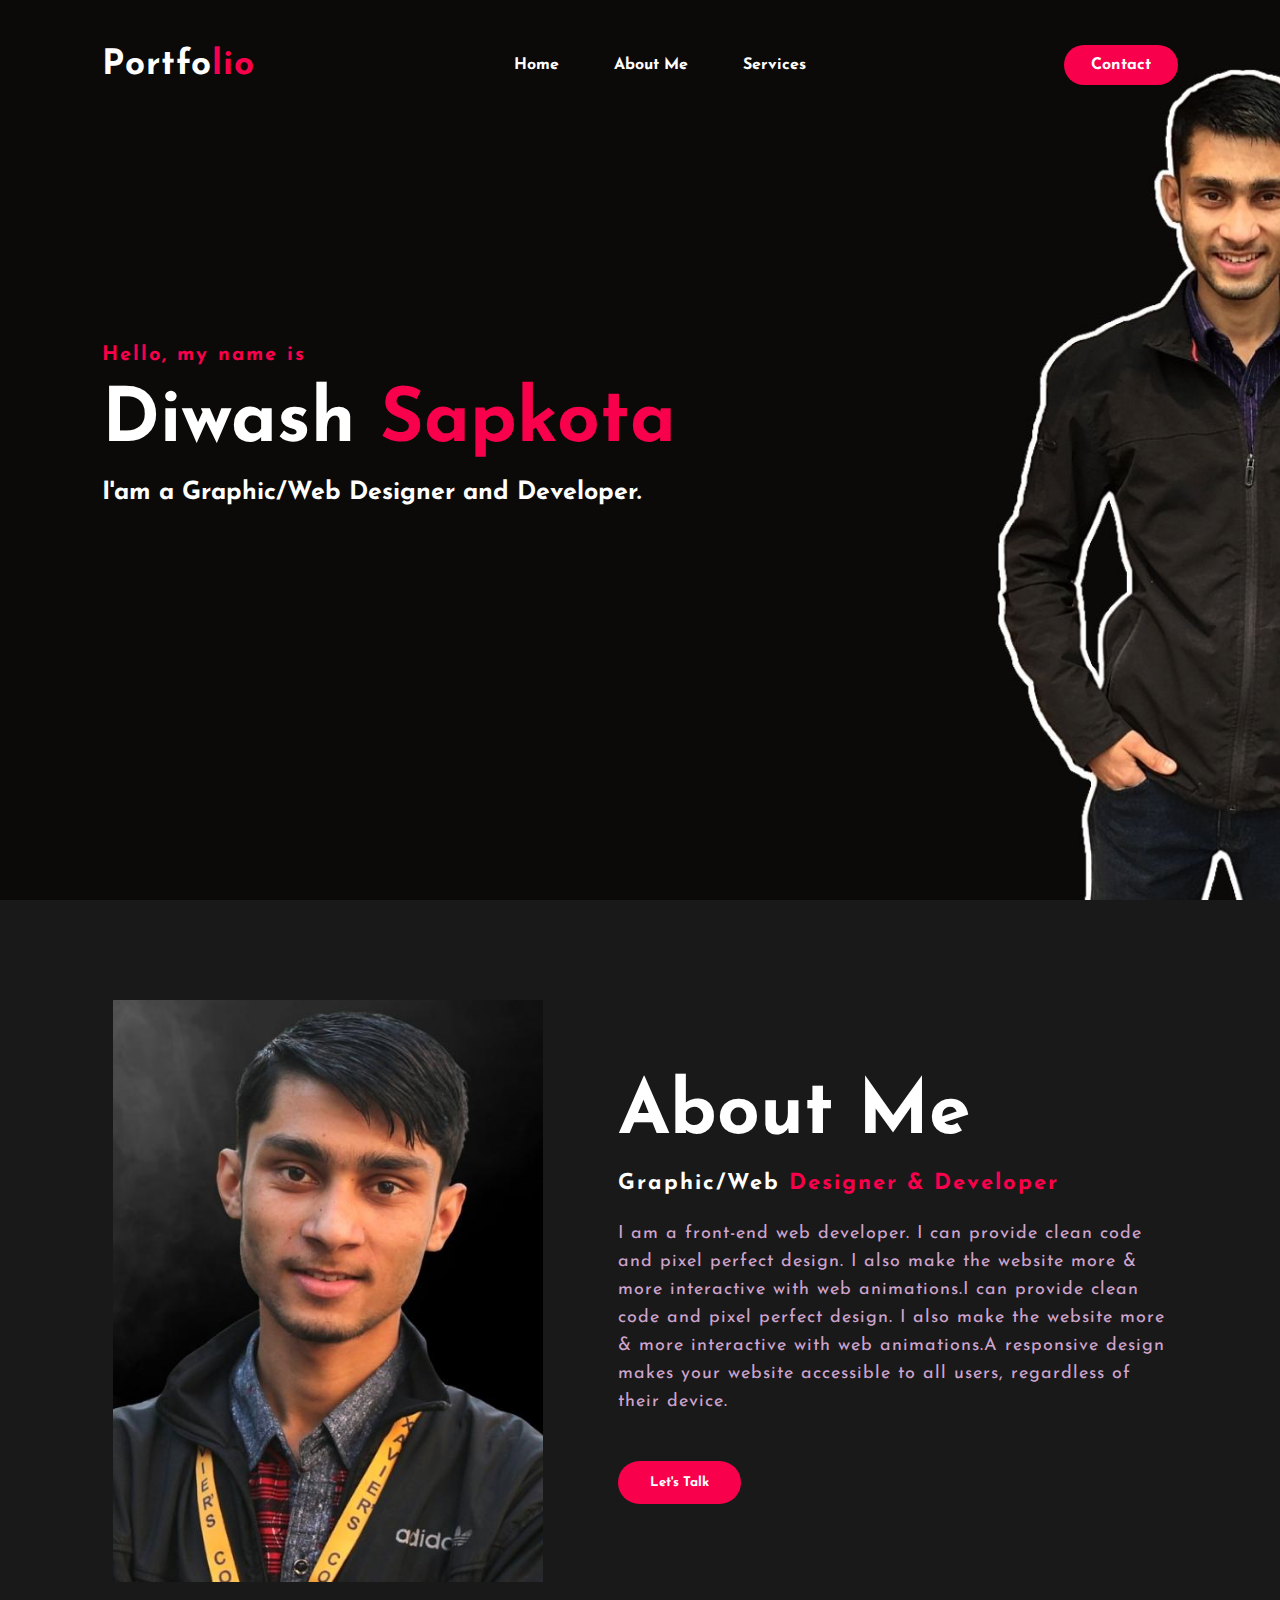
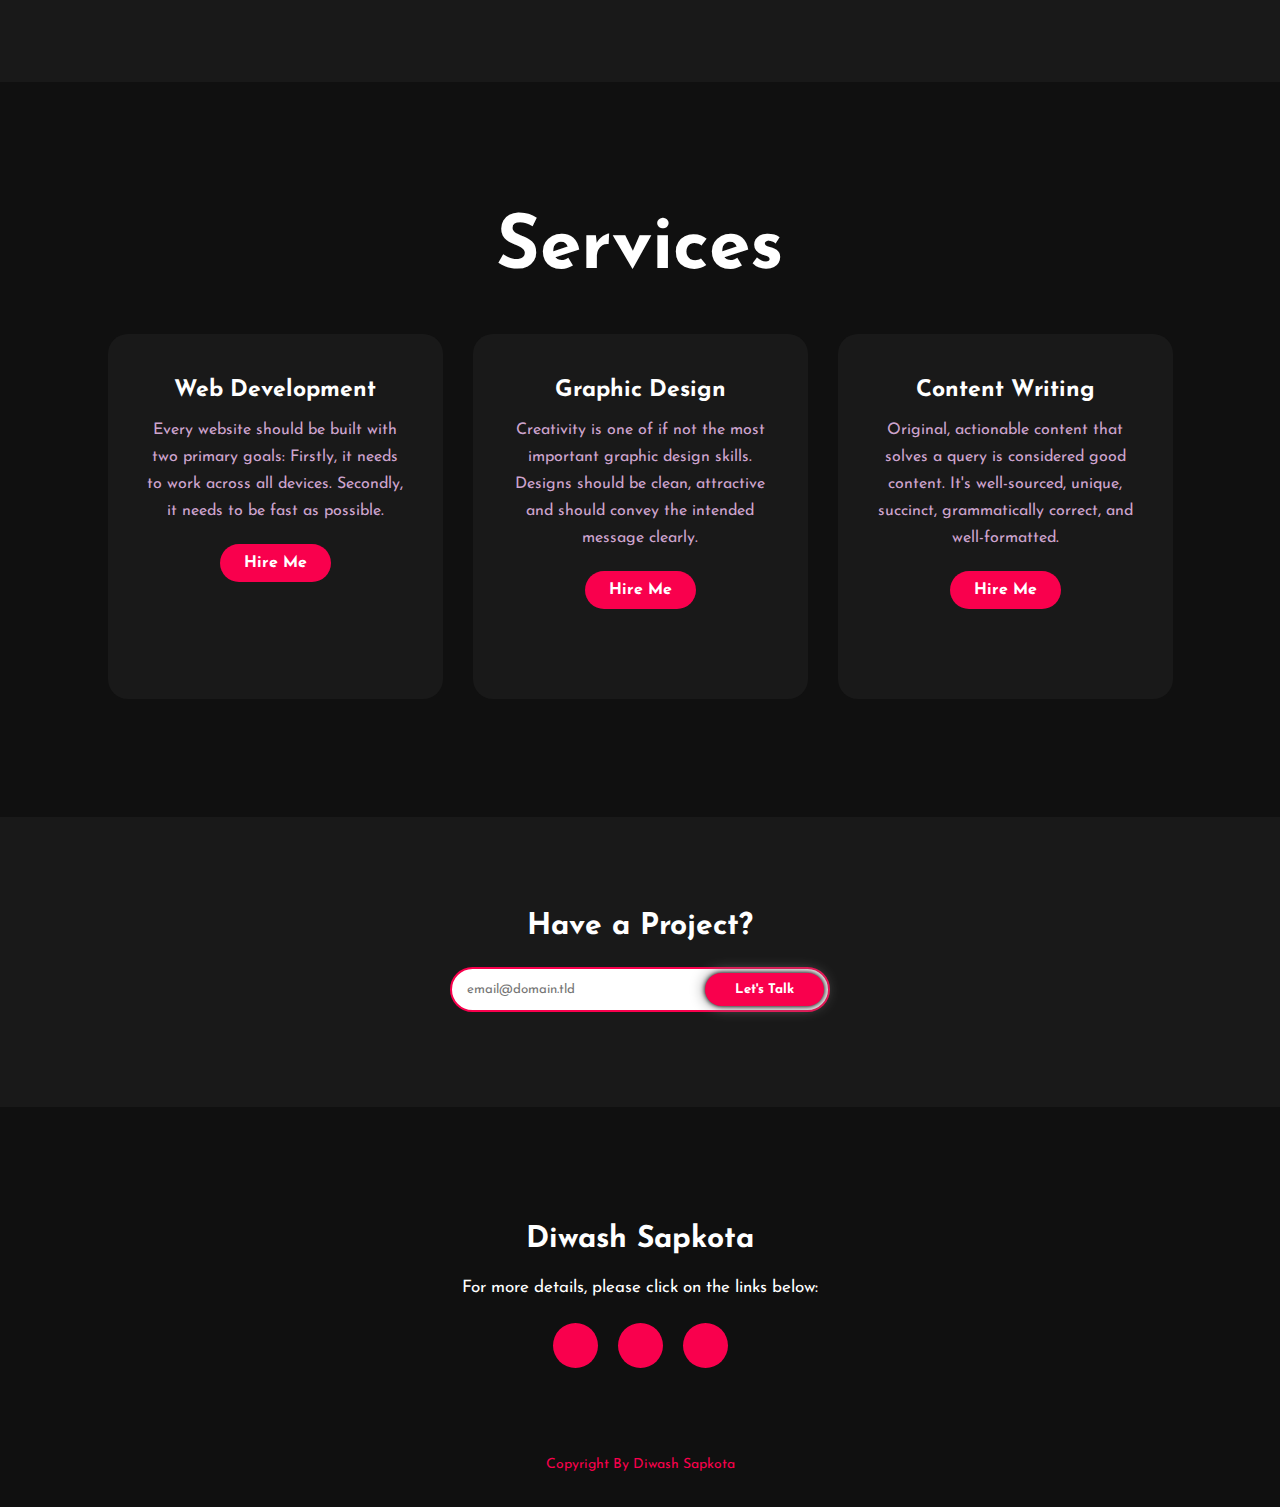
<file: src/index.html>
<!DOCTYPE html>
<html>

<head>
    <title>Diwash Sapkota | Portfolio website</title>
    <link rel="stylesheet" type="text/css" href="css/style.css">

    <link rel="preconnect" href="https://fonts.gstatic.com">
    <link
        href="https://fonts.googleapis.com/css2?family=Josefin+Sans:ital,wght@0,100;0,200;0,300;0,400;0,500;0,600;0,700;1,100;1,200;1,300;1,400;1,500;1,600;1,700&display=swap"
        rel="stylesheet">

    <link rel="stylesheet" href="https://cdnjs.cloudflare.com/ajax/libs/font-awesome/5.15.3/css/all.min.css"
        integrity="sha512-iBBXm8fW90+nuLcSKlbmrPcLa0OT92xO1BIsZ+ywDWZCvqsWgccV3gFoRBv0z+8dLJgyAHIhR35VZc2oM/gI1w=="
        crossorigin="anonymous" referrerpolicy="no-referrer" />

</head>

<body>
    <!----hero Section start---->

    <div class="hero">
        <nav>
            <h2 class="logo">Portfo<span>lio</span></h2>
            <ul>
                <li><a href="#home">Home</a></li>
                <li><a href="#about">About Me</a></li>
                <li><a href="#service">Services</a></li>
            </ul>
            <a href="#contact" class="btn">Contact</a>
        </nav>

        <div class="content">
            <h4>Hello, my name is</h4>
            <h1>Diwash <span>Sapkota</span></h1>
            <h3>I'am a Graphic/Web Designer and Developer.</h3>
        </div>
    </div>

    <!----About section start---->
    <section id="about" class="about">
        <div class="main">
            <img src="img/main.jpg">
            <div class="about-text">
                <h2>About Me</h2>
                <h5>Graphic/Web <span>Designer & Developer</span></h5>
                <p>I am a front-end web developer. I can provide clean code and pixel perfect design. I also make the
                    website more & more interactive with web animations.I can provide clean code and pixel perfect
                    design. I also make the website more & more interactive with web animations.A responsive design
                    makes your website accessible to all users, regardless of their device.</p>
                <button href="#contact" type="button">Let's Talk</button>
            </div>
        </div>
    </section>

    <!-----service section start----------->
    <div id="service" class="service">
        <div class="title">
            <h2>Services</h2>
        </div>

        <div class="box">
            <div class="card">
                <i class="fas fa-globe"></i>
                <h5>Web Development</h5>
                <div class="pra">
                    <p>Every website should be built with two primary goals: Firstly, it needs to work across all
                        devices. Secondly, it needs to be fast as possible.</p>

                    <p style="text-align: center;">
                        <a class="button" href="#contact">Hire Me</a>
                    </p>
                </div>
            </div>
            <div class="card">
                <i class="fas fa-palette"></i>
                <h5>Graphic Design</h5>
                <div class="pra">
                    <p>Creativity is one of if not the most important graphic design skills. Designs should be clean, attractive and
                        should convey the intended message clearly.</p>
            
                    <p style="text-align: center;">
                        <a class="button" href="#contact">Hire Me</a>
                    </p>
                </div>
            </div>
            <div class="card">
                <i class="fas fa-edit"></i>
                <h5>Content Writing</h5>
                <div class="pra">
                    <p>Original, actionable content that solves a query is considered good content. It's well-sourced, unique, succinct, grammatically correct, and well-formatted.</p>

                    <p style="text-align: center;">
                        <a class="button" href="#contact">Hire Me</a>
                    </p>
                </div>
            </div>

            
        </div>
    </div>

    <!------Contact Me------>
    <div id="contact" class="contact-me">
        <div class="newsletter">
            <p style="text-align: center;">Have a Project?</p>

            <form action="https://formspree.io/f/xnqwgbwr" method="POST">
                <input type="email" name="_replyto" id="email-address" placeholder="email@domain.tld" required="true">
                <input class="button-two" type="submit" name="submit" value="Let's Talk">
            </form>
        </div>
    </div>

    <!------footer start--------->
    <footer>
        <p>Diwash Sapkota</p>
        <p>For more details, please click on the links below:</p>
        <div class="social">
            <a href="https://www.facebook.com/diwash.sapk0ta/" target="_blank"><i class="fab fa-facebook-f"></i></a>
            <a href="https://linkedin.com/in/diwashsapkota" target="_blank"><i class="fab fa-linkedin"></i></a>
            <a href="https://github.com/diwashsapkota" target="_blank"><i class="fab fa-github"></i></a>
        </div>
        <p class="end">Copyright By Diwash Sapkota</p>
    </footer>
</body>

</html>
</file>
<file: src/css/style.css>
*{
	padding: 0;
	margin: 0;
	font-family: 'Josefin Sans', sans-serif;
	box-sizing: border-box;
}
.hero{
	height: 100vh;
	width: 100%;
	background-image: url(../img/background.jpg);
	background-size: cover;
	background-position: center;
}
nav{
	display: flex;
	align-items: center;
	justify-content: space-between;
	padding-top: 45px;
	padding-left: 8%;
	padding-right: 8%;
}
.logo{
	color: white;
	font-size: 35px;
	letter-spacing: 1px;
	cursor: pointer;
}
span{
	color: #f9004d;
}
nav ul li{
	list-style-type: none;
	display: inline-block;
	padding: 10px  25px;
}
nav ul li a{
	color: white;
	text-decoration: none;
	font-weight: bold;
	text-transform: capitalize;
}
nav ul li a:hover{
	color: #f9004d;
	transition: .4s;
}
.btn{
	background-color:#f9004d;
	color: white;
	text-decoration: none;
	border: 2px solid transparent;
	font-weight: bold;
	padding: 10px 25px;
	border-radius: 30px;
	transition: transform .4s; 
}
.btn:hover{
	transform: scale(1.2);
}
.content{
	position: absolute;
	top: 50%;
	left:8%;
	transform: translateY(-50%);
}
h1{
	color: white;
	margin: 20px 0px 20px;
	font-size: 75px;
}
h3{
	color: white;
	font-size: 25px;
	margin-bottom: 50px;
}
h4{
	color: #f9004d;
	letter-spacing: 2px;
	font-size: 20px;
}
.newsletter form{
	width: 380px;
	max-width: 100%;
	position: relative;
}
.newsletter form input:first-child{
	display: inline-block;
	width: 100%;
	padding: 14px 130px 14px 15px;
	border: 2px solid #f9004d;
	outline: none;
	border-radius: 30px;
}
.newsletter form input:last-child{
	position: absolute;
	display: inline-block;
	outline: none;
	border: none;
	padding: 10px 30px;
	border-radius: 30px;
	background-color:#f9004d;
	color: white;
	box-shadow: 0px 0px 5px #000, 0px 0px 15px #858585;
	top: 6px;
	right: 6px; 
}

.about{
	width: 100%;
	padding: 100px 0px;
	background-color: #191919;
}
.about img{
	height: auto;
	width: 430px;
}
.about-text{
	width: 550px;
}
.main{
	width: 1130px;
	max-width: 95%;
	margin: 0 auto;
	display: flex;
	align-items: center;
	justify-content: space-around;
}
.about-text h2{
	color: white;
	font-size: 75px;
	text-transform: capitalize;
	margin-bottom: 20px;
}
.about-text h5{
	color: white;
	letter-spacing: 2px;
	font-size: 22px;
	margin-bottom: 25px;
	text-transform: capitalize;
}
.about-text p{
	color: #fcfc;
	letter-spacing: 1px;
	line-height: 28px;
	font-size: 18px;
	margin-bottom: 45px;
}
button{
	background-color:#f9004d;
	color: white;
	text-decoration: none;
	border: 2px solid transparent;
	font-weight: bold;
	padding: 13px 30px;
	border-radius: 30px;
	transition: .4s; 
}
button:hover{
	background-color: transparent;
	border: 2px solid #f9004d;
	cursor: pointer;
}

.service{
	background: #101010;
	width: 100%;
	padding: 100px 0px;
}
.title h2{
	color: white;
	font-size: 75px;
	width: 1130px;
	margin: 30px auto;
	text-align: center;
}
.box{
	display: flex;
	justify-content: center;
	align-items: center;
	min-height: 400px;
}
.card{
	height: 365px;
	width: 335px;
	padding: 20px 35px;
	background: #191919;
	border-radius: 20px;
	margin: 15px;
	position: relative;
	overflow: hidden;
	text-align: center;
}
.card i{
	font-size: 50px;
	display: block;
	text-align: center;
	margin: 25px 0px;
	color: #f9004d;

}
h5{
	color: white;
	font-size: 23px;
	margin-bottom: 15px;
}
.pra p{
	color: #fcfc;
	font-size: 16px;
	line-height: 27px;
	margin-bottom: 25px;
}
.card .button{
	background-color:#f9004d;
	color: white;
	text-decoration: none;
	border: 2px solid transparent;
	font-weight: bold;
	padding: 9px 22px;
	border-radius: 30px;
	transition: .4s; 
}
.card .button:hover{
	background-color: transparent;
	border: 2px solid #f9004d;
	cursor: pointer;
}
.contact-me{
	width: 100%;
	height: 290px;
	background: #191919;
	display: flex;
	align-items: center;
	flex-direction: column;
	justify-content: center;
}
.contact-me p{
	color: white;
	font-size: 30px;
	font-weight: bold;
	margin-bottom: 25px;
}
.contact-me .button-two{
	background-color:#f9004d;
	color: white;
	text-decoration: none;
	border: 2px solid transparent;
	font-weight: bold;
	padding: 13px 30px;
	border-radius: 30px;
	transition: .4s; 
}
.contact-me .button-two:hover{
	background-color: transparent;
	border: 2px solid #f9004d;
	cursor: pointer;
}
footer{
	position: relative;
	width: 100%;
	height: 400px;
	background: #101010;
	display: flex;
	flex-direction: column;
	align-items: center;
	justify-content: center;
}
footer p:nth-child(1){
	font-size: 30px;
	color: white;
	margin-bottom: 20px;
	font-weight: bold;
}
footer p:nth-child(2){
	color: white;
	font-size: 17px;
	width: 500px;
	text-align: center;
	line-height: 26px;
}
.social{
	display: flex;
}
.social a{
	width: 45px;
	height: 45px;
	display: flex;
	align-items: center;
	justify-content: center;
	background:  #f9004d;
	border-radius: 50%;
	margin: 22px 10px;
	color: white;
	text-decoration: none;
	font-size: 20px;
}
.social a:hover{
	transform: scale(1.3);
	transition: .3s;
}
.end{
	position: absolute;
	color:#f9004d;
	bottom: 35px;
	font-size: 14px; 
}
</file>
